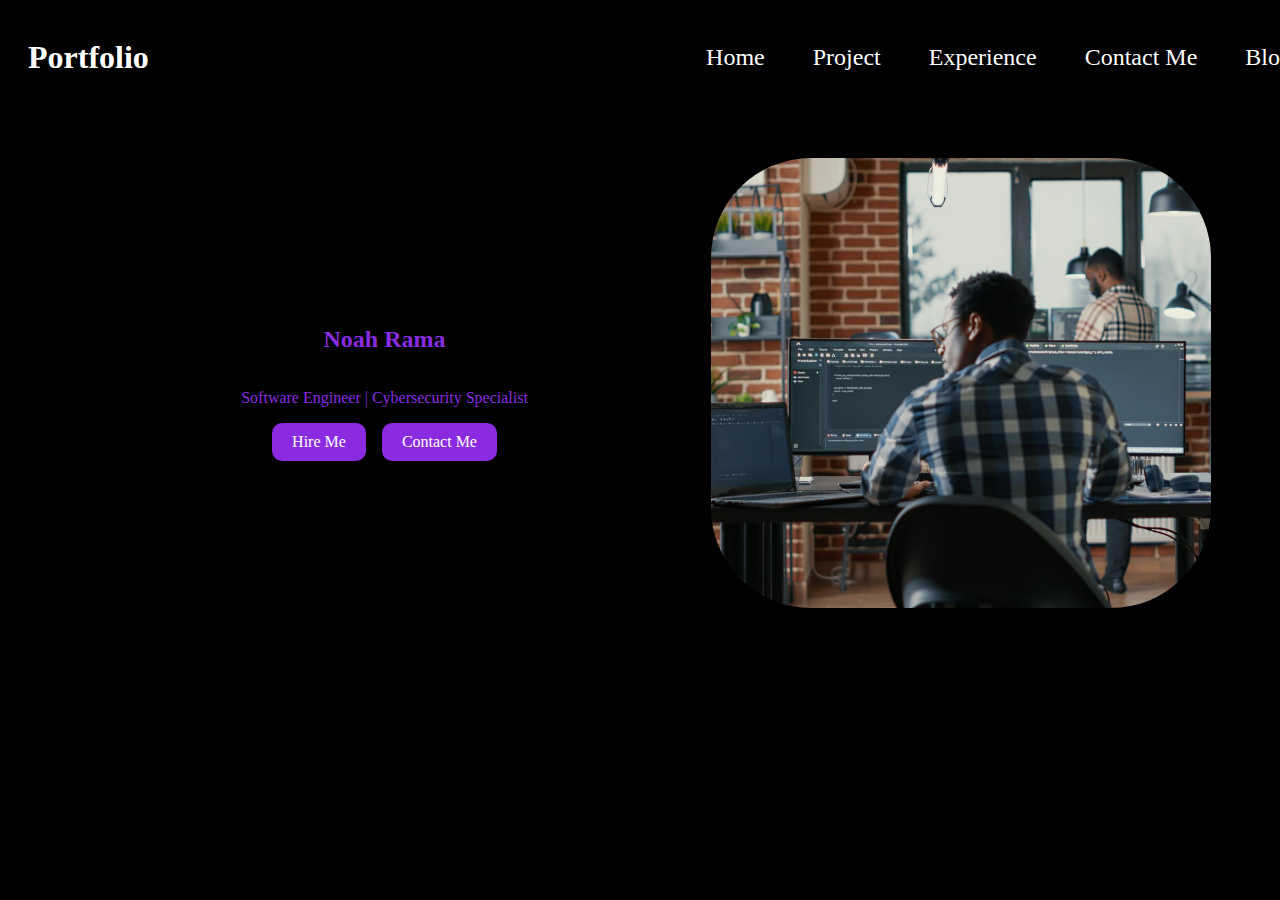
<file: index.html>
<html>

<head>
    <!-- SEO CONTENT (SEARCH ENGINE OPTIMIZATION) -->
    <!-- CONNECTING THE CSS -->
    <!-- CDN LINKS -->
    <link href="https://cdn.jsdelivr.net/npm/bootstrap@5.0.2/dist/css/bootstrap.min.css" rel="stylesheet"
        integrity="sha384-EVSTQN3/azprG1Anm3QDgpJLIm9Nao0Yz1ztcQTwFspd3yD65VohhpuuCOmLASjC" crossorigin="anonymous" />
    <link href="portfoliostyle.css" rel="Stylesheet" />
    <title>Hello, Boxicons!</title>
    <meta http-equiv="X-UA-Compatible" content="IE=edge" />
    <meta property="og:type" content="homepage" />
    <meta property="type" content="homepage" />
    <meta name="apple-touch-fullscreen" content="yes" />
    <meta name="apple-mobile-web-app-capable" content="yes" />
    <link href="https://unpkg.com/boxicons@2.1.2/css/boxicons.min.css" rel="stylesheet" />
    <meta name="viewport" content="width=device-width, initial-scale=1." />
</head>
<!-- Google Fonts -->
<link rel="preconnect" href="https://fonts.googleapis.com" />
<link rel="preconnect" href="https://fonts.gstatic.com" crossorigin />
<link
    href="https://fonts.googleapis.com/css2?family=Poppins:ital,wght@0,100;0,200;0,300;0,400;0,500;0,600;0,700;0,800;0,900;1,100;1,200;1,300;1,400;1,500;1,600;1,700;1,800;1,900&display=swap"
    rel="stylesheet" />

<body>
    <header>
        <nav>
            <h1 class="logo">Portfolio</h1>

            <div class="nav-bar">
                <div class="responsive-close">
                    <i class="bx bx-x"></i>
                </div>
                <li><a href="#">Home</a></li>
                <li><a href="#">Project</a></li>
                <li><a href="#">Experience</a></li>
                <li><a href="page.html">Contact Me</a></li>
                <li><a href="#">Blog</a></li>
            </div>

            <div class="responsive-nav"><i class="bx bx-menu"></i></div>
        </nav>
    </header>
    <main>
        <div class="ctn-all">
            <div class="flex-ctn">
                <h2 class="name">Noah Rama</h2>
                <p>Software Engineer | Cybersecurity Specialist</p>
                <div class="ctn">
                    <a href="#">Hire Me</a>
                    <a href="page.html">Contact Me</a>
                </div>
            </div>

            <div class="img-ctn">
                <div class="ctn-details">
                    <img src="43993.jpg" />
                </div>
            </div>
        </div>
    </main>
    <script src="responsivness.js"></script>
    <script>
        document.addEventListener("DOMContentLoaded", navmenu);
    </script>
</body>

</html>
</file>
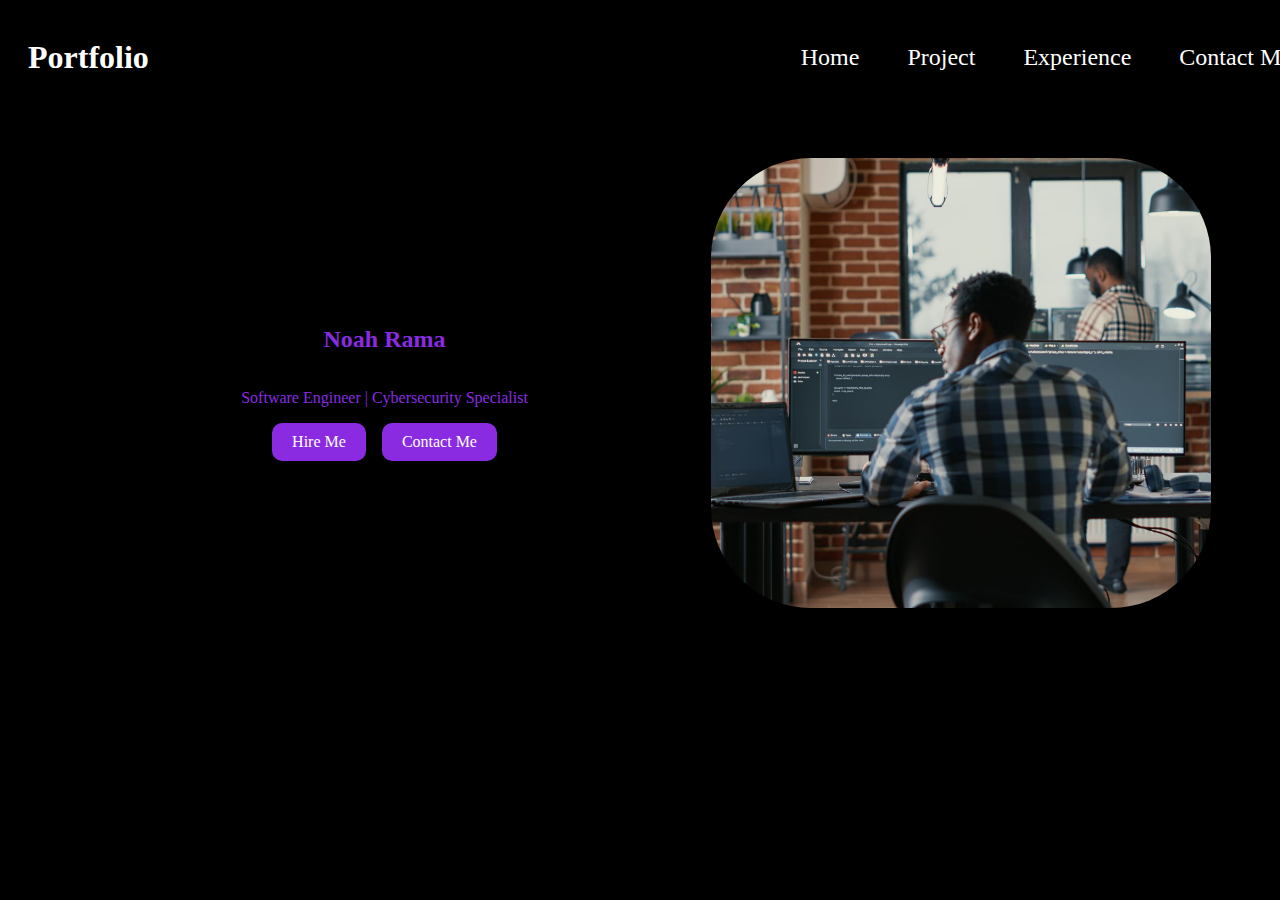
<file: index.html.html>
<html>

<head>
    <!-- SEO CONTENT (SEARCH ENGINE OPTIMIZATION) -->
    <!-- CONNECTING THE CSS -->
    <!-- CDN LINKS -->
    <link href="https://cdn.jsdelivr.net/npm/bootstrap@5.0.2/dist/css/bootstrap.min.css" rel="stylesheet"
        integrity="sha384-EVSTQN3/azprG1Anm3QDgpJLIm9Nao0Yz1ztcQTwFspd3yD65VohhpuuCOmLASjC" crossorigin="anonymous" />
    <link href="portfoliostyle.css" rel="Stylesheet">
    <title>Hello, Boxicons!</title>
    <meta http-equiv="X-UA-Compatible" content="IE=edge" />
        <meta property="og:type" content="homepage" />
        <meta property="type" content="homepage" />
        <meta name="apple-touch-fullscreen" content="yes" />
        <meta name="apple-mobile-web-app-capable" content="yes" />
        <link href="https://unpkg.com/boxicons@2.1.2/css/boxicons.min.css" rel="stylesheet" />
        <meta name="viewport" content="width=device-width, initial-scale=1." />
</head>
<!-- Google Fonts -->
    <link rel="preconnect" href="https://fonts.googleapis.com">
    <link rel="preconnect" href="https://fonts.gstatic.com" crossorigin>
<link
    href="https://fonts.googleapis.com/css2?family=Poppins:ital,wght@0,100;0,200;0,300;0,400;0,500;0,600;0,700;0,800;0,900;1,100;1,200;1,300;1,400;1,500;1,600;1,700;1,800;1,900&display=swap"
    rel="stylesheet">




<body>

    <header>
        <nav>
            <h1 class="logo"> Portfolio </h1>

                <div class="nav-bar"> 

                     <div class ="responsive-close">
                        <i class='bx bx-x' ></i>
                     </div>
                    <li><a href="#">Home</a></li>
                    <li><a href="#">Project</a></li>
                    <li><a href="#">Experience</a></li>
                    <li><a href="#">Contact Me</a></li>

                </div>


                <div class="responsive-nav"><i class='bx bx-menu'></i></div>
        </nav>
    </header>
    <main>
        <div class ="ctn-all">
            <div class ="flex-ctn">
                <h2 class = name> Noah Rama </h2>
                <p> Software Engineer | Cybersecurity Specialist </p>
                <div class = "ctn">
                <a href="#">Hire Me</a>
                <a href="#">Contact Me</a>
                </div>  
            </div>                                                        
            
            <div class = "img-ctn">
                <div class = "ctn-details" >
                    <img src=43993.jpg>
                </div>
            </div>
        </div>


    </main>
    <script src = "responsivness.js"></script>
    <script> document.addEventListener("DOMContentLoaded",  navmenu);</script>
</body>
</file>
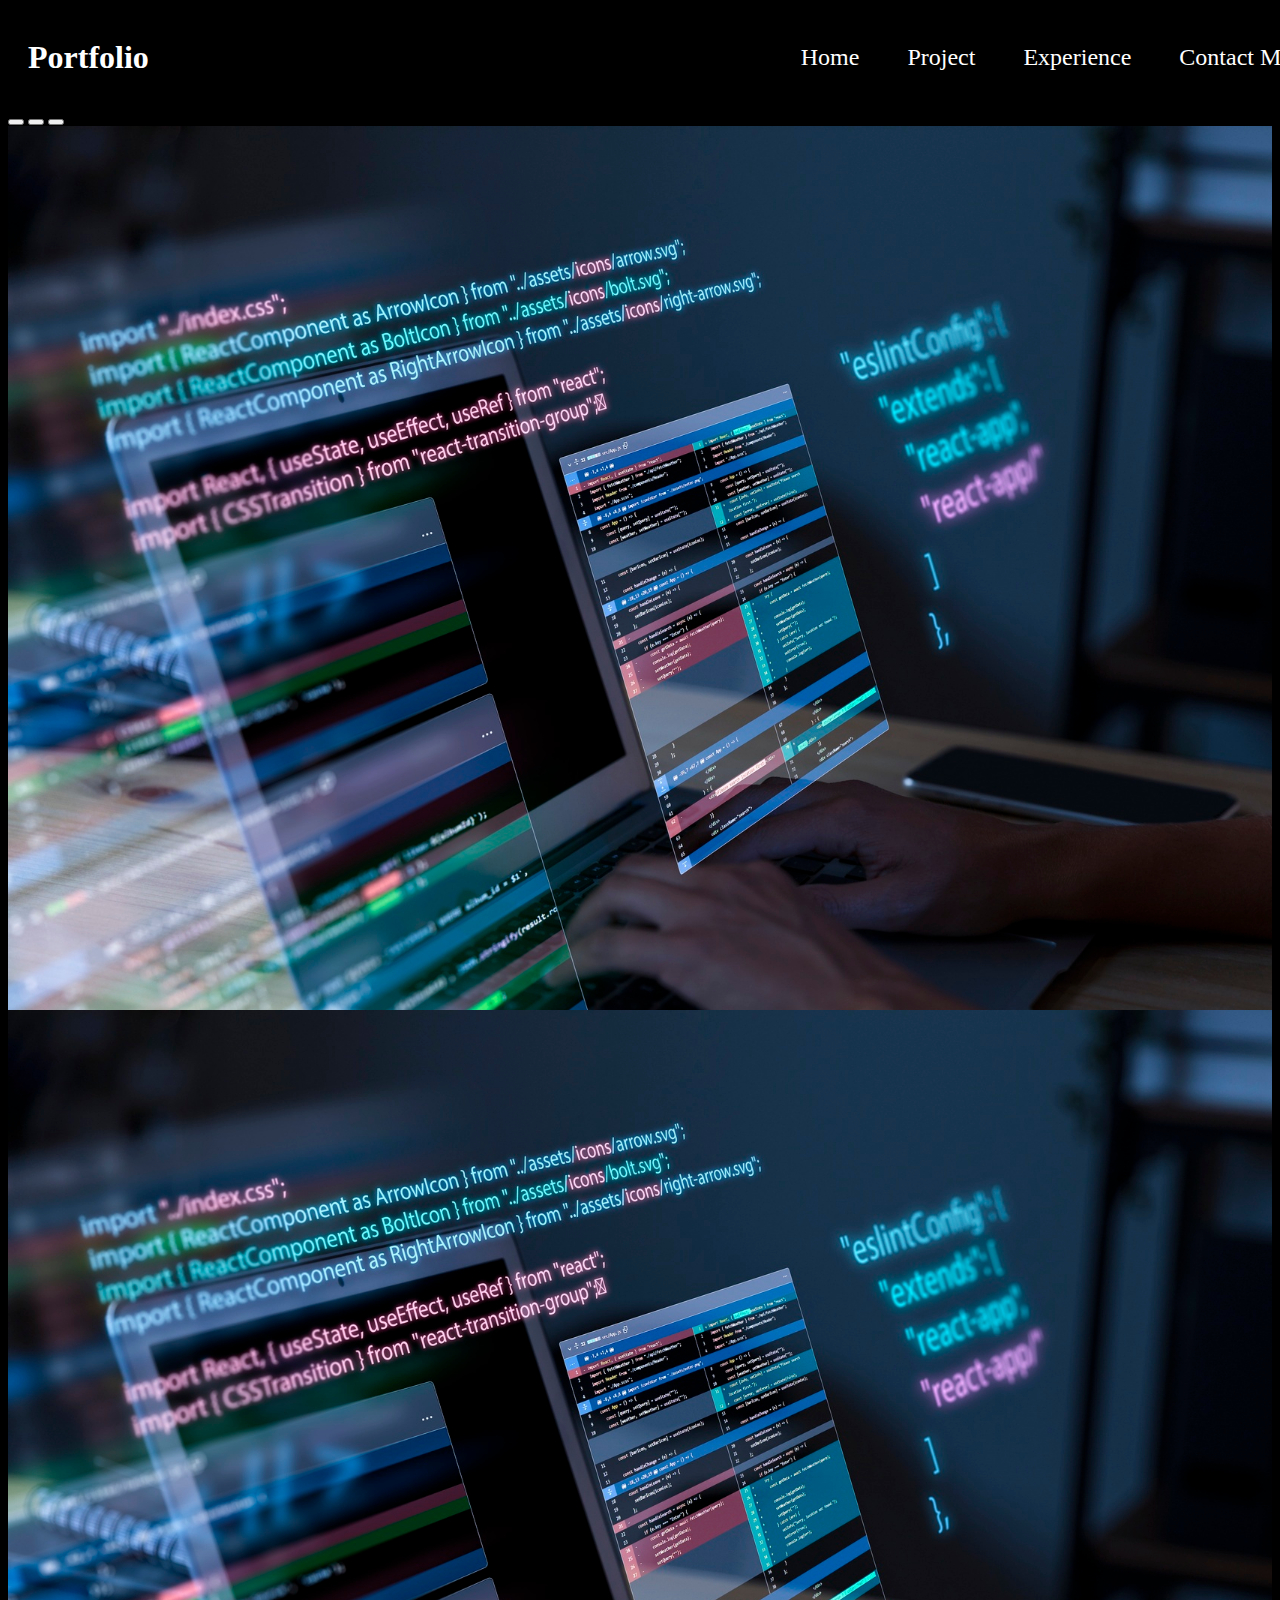
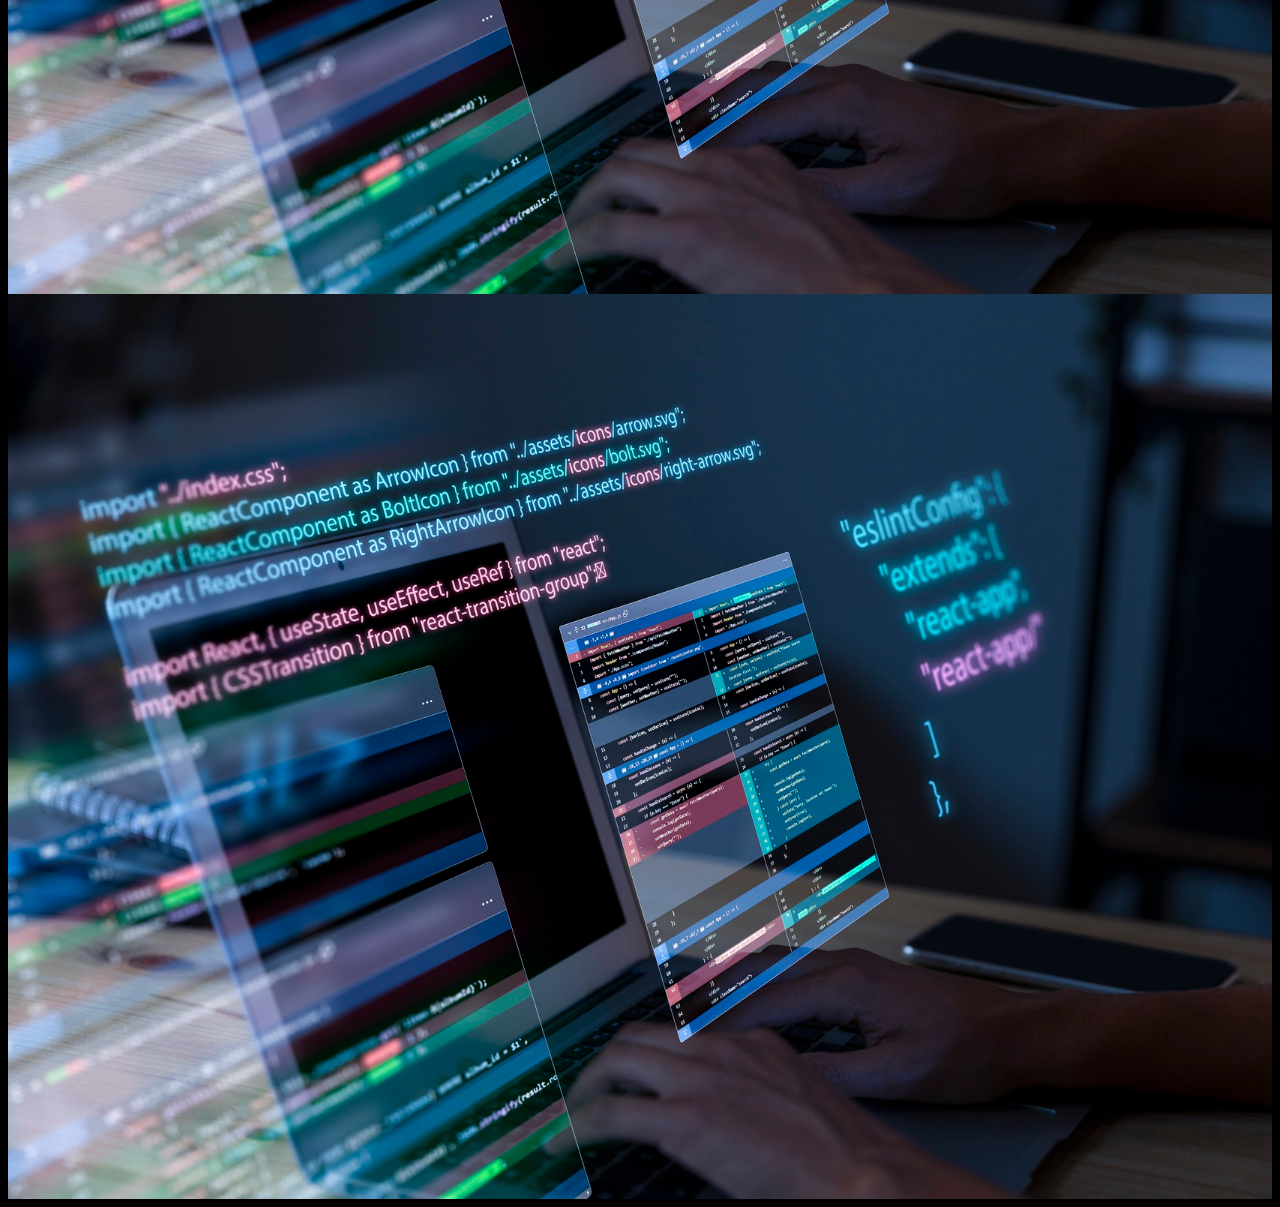
<file: page.html>
<html>

<head>
    <!-- SEO CONTENT (SEARCH ENGINE OPTIMIZATION) -->
    <!-- CONNECTING THE CSS -->
    <!-- CDN LINKS -->
    <script src="https://cdn.jsdelivr.net/npm/bootstrap@5.0.2/dist/js/bootstrap.bundle.min.js"
        integrity="sha384-MrcW6ZMFYlzcLA8Nl+NtUVF0sA7MsXsP1UyJoMp4YLEuNSfAP+JcXn/tWtIaxVXM"
        crossorigin="anonymous"></script>
    <script src="https://cdn.jsdelivr.net/npm/swiper@11/swiper-bundle.min.js"></script>
    <link href="https://cdn.jsdelivr.net/npm/bootstrap@5.0.2/dist/css/bootstrap.min.css" rel="stylesheet"
        integrity="sha384-EVSTQN3/azprG1Anm3QDgpJLIm9Nao0Yz1ztcQTwFspd3yD65VohhpuuCOmLASjC" crossorigin="anonymous" />
    <link href="portfoliostyle.css" rel="Stylesheet" />
    <title>My Portfolio</title>
    <meta http-equiv="X-UA-Compatible" content="IE=edge" />
    <meta property="og:type" content="homepage" />
    <meta property="type" content="homepage" />
    <meta name="apple-touch-fullscreen" content="yes" />
    <meta name="apple-mobile-web-app-capable" content="yes" />
    <link href="https://unpkg.com/boxicons@2.1.2/css/boxicons.min.css" rel="stylesheet" />
    <meta name="viewport" content="width=device-width, initial-scale=1." />
</head>
<!-- Google Fonts -->
<link rel="preconnect" href="https://fonts.googleapis.com" />
<link rel="preconnect" href="https://fonts.gstatic.com" crossorigin />
<link
    href="https://fonts.googleapis.com/css2?family=Poppins:ital,wght@0,100;0,200;0,300;0,400;0,500;0,600;0,700;0,800;0,900;1,100;1,200;1,300;1,400;1,500;1,600;1,700;1,800;1,900&display=swap"
    rel="stylesheet" />

<body>
    <header>
        <nav>
            <h1 class="logo">Portfolio</h1>

            <div class="nav-bar">
                <div class="responsive-close">
                    <i class="bx bx-x"></i>
                </div>
                <li><a href="index.html">Home</a></li>
                <li><a href="#">Project</a></li>
                <li><a href="#">Experience</a></li>
                <li><a href="#">Contact Me</a></li>
            </div>

            <div class="responsive-nav"><i class="bx bx-menu"></i></div>
        </nav>
    </header>
    <main>
        <div id="carouselExampleCaptions" class="carousel slide posctn">
            <div class="carousel-indicators">
                <button type="button" data-bs-target="#carouselExampleCaptions" data-bs-slide-to="0" class="active"
                    aria-current="true" aria-label="Slide 1"></button>
                <button type="button" data-bs-target="#carouselExampleCaptions" data-bs-slide-to="1"
                    aria-label="Slide 2"></button>
                <button type="button" data-bs-target="#carouselExampleCaptions" data-bs-slide-to="2"
                    aria-label="Slide 3"></button>
            </div>

            <div class="carousel-inner">
                <div class="carousel-item active" data-bs-interval="2000">
                    <div class="img-ctn-carousel">
                        <img src="2150010125.jpg" class="d-block w-100" alt="...">
                    </div>
                    <div class="carousel-caption d-none d-md-block overlaycol">
                        <div class="carousel-ctn-details">
                            <h5>Email</h5>
                            <div class="carousel-btn">
                                <div class="carousel-btn-details">
                                    <a href="mailto:nrama3749@gmail.com"><i class='bx bx-mail-send'></i></a>

                                </div>
                            </div>
                        </div>
                    </div>
                </div>
                <div class="carousel-item" data-bs-interval="3000">
                    <div class="img-ctn-carousel">
                        <img src="2150010125.jpg" class="d-block w-100" alt="...">
                    </div>

                    <div class="carousel-caption d-none d-md-block overlaycol">
                        <div class="carousel-ctn-details">
                            <h5>LinkedIn</h5>
                            <div class="carousel-btn">
                                <div class="carousel-btn-details">
                                    <a href="https://www.linkedin.com/in/noah-rama-9530a5268/"><i
                                            class='bx bxl-linkedin-square'></i></a>
                                </div>
                            </div>
                        </div>
                    </div>
                </div>
                <div class="carousel-item" data-bs-interval="2000">
                    <div class="img-ctn-carousel">
                        <img src="2150010125.jpg" class="d-block w-100" alt="...">
                    </div>
                    <div class="carousel-caption d-none d-md-block overlaycol">
                        <div class="carousel-ctn-details">
                            <h5>Github</h5>
                            <div class="carousel-btn">
                                <a href="https://www.github.com/nnnSaint"><i class='bx bxl-github' ></i></a>
                            </div>
                        </div>
                    </div>
                </div>
            </div>
            <button class="carousel-control-prev" type="button" data-bs-target="#carouselExampleCaptions"
                data-bs-slide="prev">
                <span class="carousel-control-prev-icon" aria-hidden="true"></span>
                <span class="visually-hidden">Previous</span>
            </button>
            <button class="carousel-control-next" type="button" data-bs-target="#carouselExampleCaptions"
                data-bs-slide="next">
                <span class="carousel-control-next-icon" aria-hidden="true"></span>
                <span class="visually-hidden">Next</span>
            </button>
        </div>
    </main>
    <script src="responsivness.js"></script>
    <script>
        document.addEventListener("DOMContentLoaded", navmenu);
    </script>
</body>

</html>
</file>
<file: portfoliostyle.css>
@import url("https://fonts.googleapis.com/css2?family=Poppins:ital,wght@0,100;0,200;0,300;0,400;0,500;0,600;0,700;0,800;0,900;1,100;1,200;1,300;1,400;1,500;1,600;1,700;1,800;1,900&display=swap");

:root {
  --primary: #fff;
  --secondary: blueviolet;
}
body {
}
body,
html {
  background-color: black;
}

nav {
  justify-content: space-between;
  flex-direction: row;
  display: flex;
  width: 100%;
  background-color: black;
  padding: 10px 20px;
}
nav h1 {
  width: 100%;
  color: white;
}
.nav-bar {
  /** This is for the tabulation bar **/
  flex-direction: row;
  display: flex;
  justify-content: flex-end;
  align-items: center;
  font-size: 1.5em;
  width: 100%;

  gap: 2em;
}
.nav-bar li {
  list-style: none;
}
.nav-bar li a {
  color: white;
  text-decoration: none;
}

.flex-ctn {
  width: 100%;
  display: flex;
  align-items: center;
  justify-content: center;
  flex-direction: column;
  padding: 20px;
}

.flex-ctn .name,
p {
  color: var(--secondary);
}
.img-ctn img {
  object-fit: cover;
  height: 100%;
  width: 100%;
}
.img-ctn {
  justify-content: flex-start;
  align-items: center;
  height: 100%;
  width: 100%;
  display: flex;
  margin: auto;
}
.ctn {
  display: flex;
  flex-direction: row;
  align-items: center;
  justify-content: flex-start;
  width: auto;
  height: auto;
  gap: 1em;
  width: auto;
}
.ctn a {
  padding: 10px 20px;
  border-radius: 10px;
  background-color: blueviolet;
  text-decoration: none;
  color: var(--primary);
}
.ctn-all {
  display: flex;
  flex-direction: row;
  justify-content: center;
  align-items: center;
  width: 100%;
  padding: 4%;
  height: auto;
  margin: auto;
}
.ctn-details {
  width: 500px;
  overflow: hidden;
  border-radius: 100px;
  height: 450px;
}
.responsive-nav {
  display: none;
}
.responsive-close {
  display: none;
}
.carousel-item{

  position: relative;
  height:100%;
  width:100%;
  
}
.img-ctn-carousel{
  height:100vh;
  width: 100%;
}
.overlaycol{
  background-color: rgba(0, 0, 0, 0.8);
  height: 100%;
  width: 100%;
  left: 0;
  justify-content: center;
  align-items: flex-end;
  margin-top: auto;
  display: flex;
  flex-direction: column;

}
.carousel-caption{
  bottom:0;
}
.posctn{
  position:relative;
  overflow:hidden;
}
.carousel-ctn-details{
  justify-content:center;
  align-items: center;
  margin-top: auto;
  display: flex;
  flex-direction: column;
  height: 100%;
  width:100%;
}
.carousel-ctn-details h5{
  font-size: 3em;

}
.carousel-btn{
  padding: 10px 20px;
  border-radius: 10px;
  background-color: blueviolet;
  text-decoration: none;
  color: var(--primary);
}
.carousel-btn a{
  text-decoration: none;
  color: white;
  font-size: 1.3em;
}
.carousel-btn-details{
  display: flex;
  flex-direction: row;
  justify-content: center;
  align-items: center;
  width:100%;

}

@media screen and (-webkit-min-device-pixel-ratio: 0) and (max-width: 1024px) {
  .nav-bar.active {
    position: absolute;
    top: 0;
    bottom: 0;
    right: 0;
    flex-direction: column;
    height: 100%;
    width: 100%;
    max-width: 200px;
    max-height: 100%;
    border-radius: 5px;
    justify-content: center;
    margin: auto;
    display: flex;
    z-index: 999;
    background: rgba(0, 0, 0, 0.8);
    transform: translate(0px, 0px);
    transition: all 2s ease;
  }
  .nav-bar {
    transform: translate(250px, 0px);
    transition: all 2s ease;
    position: absolute;
    top: 0;
    bottom: 0;
    right: 0;
    flex-direction: column;
    height: 100%;
    width: 100%;
    max-width: 200px;
    max-height: 100%;
    border-radius: 5px;
    justify-content: center;
    margin: auto;
    display: flex;
    z-index: 999;
    background: rgba(0, 0, 0, 0.8);
  }

  .responsive-close {
    justify-content: center;
    align-items: center;
    padding: 5px;
    color: #fff;
    font-size: 1em;
    display: flex;
    cursor: pointer;
  }

  .responsive-nav {
    justify-content: center;
    align-items: center;
    padding: 5px;
    color: #fff;
    font-size: 1em;
    display: flex;
    cursor: pointer;
  }
}
@media screen and (-webkit-min-device-pixel-ratio: 0) and (max-width: 360px) {
  .ctn-all {
    flex-direction: column;
    position: relative;
  }

  .ctn-details {
    width: 100%;
    overflow: hidden;
    border-radius: 100px;
    height: 100%;
  }
  .flex-ctn p {
    text-align: center;
  }
  .flex-ctn {
    position: absolute;
    background: rgba(0, 0, 0, 0.8);
    height: 100%;
  }
  .nav-bar {
    display: none;
  }

  .ctn-details {
    display: flex;
  }
}
</file>
